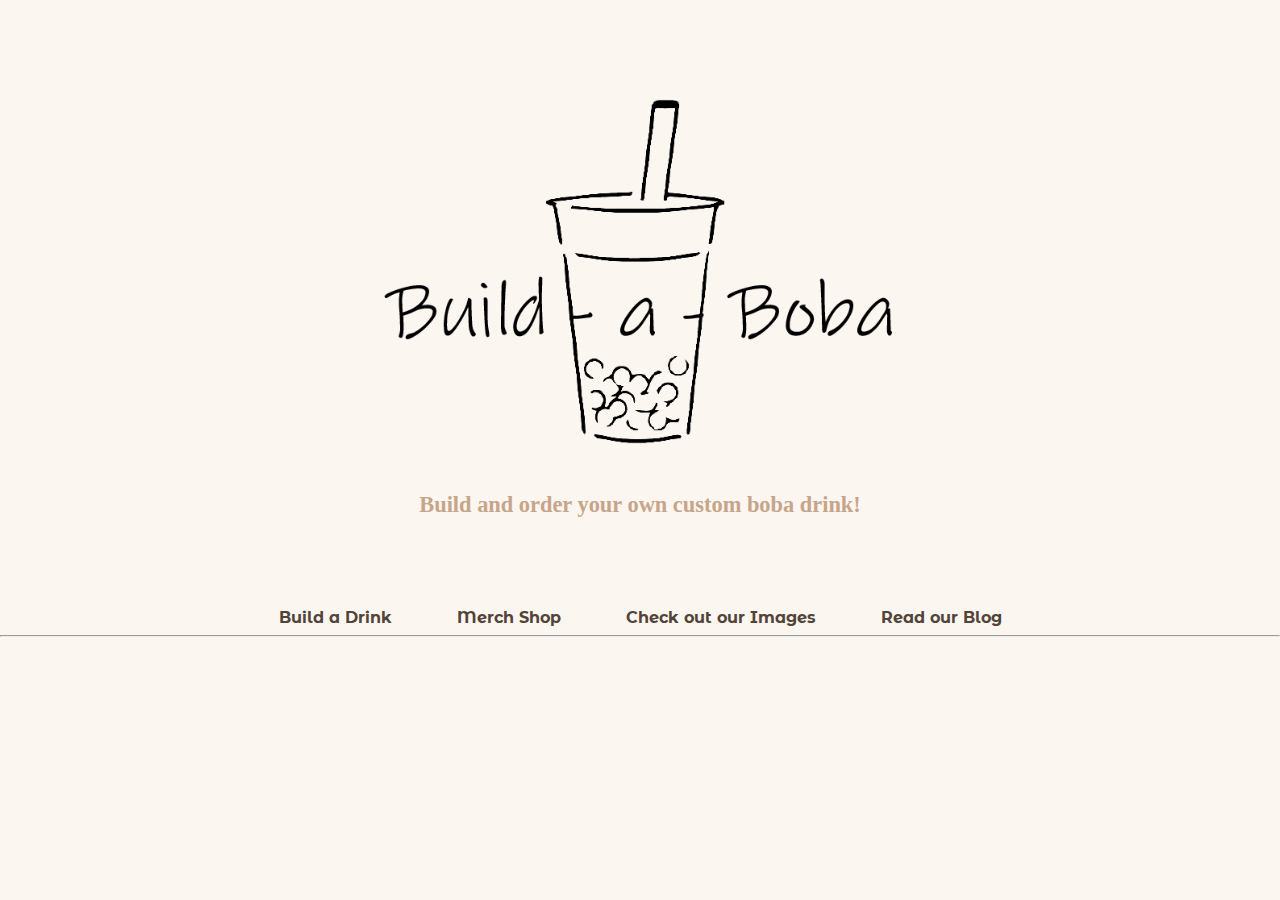
<file: index.html>
<!doctype html>
<html>
	<head>
		<title>Build a Boba</title>
		<script type="text/javascript" src="https://ajax.googleapis.com/ajax/libs/jquery/3.1.0/jquery.min.js"></script>
		<link rel="stylesheet" type="text/css" href="main.css"/>
		<link rel="stylesheet" type="text/css" href="index.css"/>
	</head>

	<body>
		<div class="content-wrap index_content">
			<img class="logo_big" src="images/logo_text.png"/>
			<h1>Build and order your own custom boba drink!</h1>

			<div class="index_links">
				<a href="build.html">Build a Drink</a>
				<a href="404.html">Merch Shop</a>
				<a href="404.html">Check out our Images</a>
				<a href="blog.html">Read our Blog</a>
				<hr/>
			</div>
		</div>

		<footer>

		</footer>

	</body>


</html>
</file>
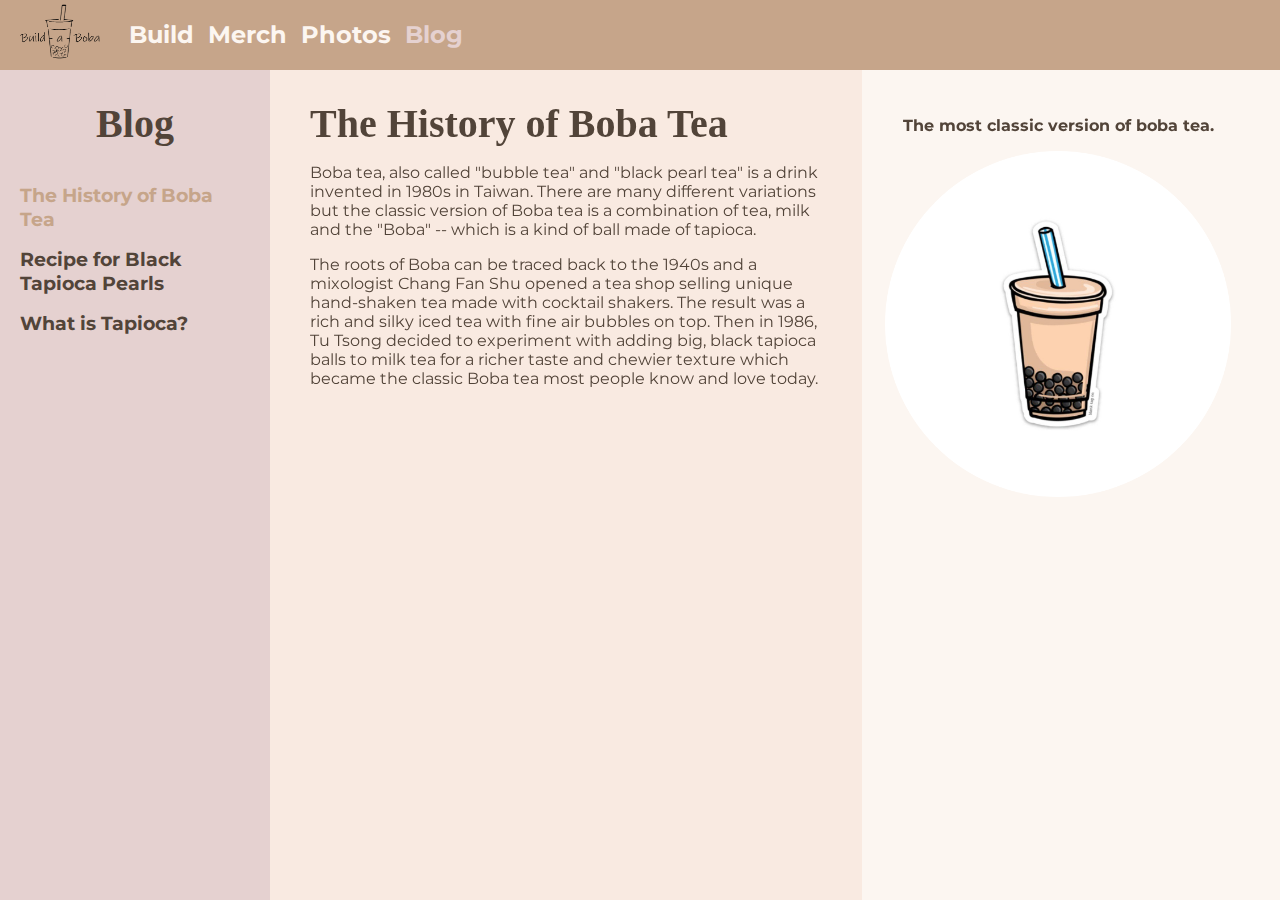
<file: blog.html>
<!doctype html>
<html>
	<head>
		<title>Build a Boba</title>
		<script type="text/javascript" src="https://ajax.googleapis.com/ajax/libs/jquery/3.1.0/jquery.min.js"></script>
		<link rel="stylesheet" type="text/css" href="main.css"/>
		<link rel="stylesheet" type="text/css" href="header.css"/>
		<link rel="stylesheet" type="text/css" href="blog.css"/>
		<!-- <script type="text/javascript" src="header.js"></script> -->
		<script type="text/javascript" src="blog.js"></script>
	</head>

	<body>
		<header>
			<a href="index.html"><img class="logo_small" src="images/logo_text.png" alt="Build-a-Boba logo"/></a>
			<a class="page_link" href="build.html"><h2>Build</h2></a>
			<a class="page_link" href="404.html"><h2>Merch</h2></a>
			<a class="page_link" href="404.html"><h2>Photos</h2></a>
			<a class="page_link here" href="#"><h2>Blog</h2></a>
		</header>

		<div class="content-wrap">
			<div class="blog_menu">
				<h1>Blog</h1>
				<ul class="blog_links">
					<li id="blog_history_toggle" class="selected"><h2>The History of Boba Tea</h2></li>
					<li id="blog_recipe_toggle"><h2>Recipe for Black Tapioca Pearls</g2></li>
					<li id="blog_tapioca_toggle"><h2>What is Tapioca?</h2></li> 
				</ul>
			</div>

			<div class="blog_content">
				<div class="blog_text">
					<div id="blog_history">
						<h1>The History of Boba Tea</h1>
						<p>
							Boba tea, also called "bubble tea" and "black pearl tea" is a drink invented in 1980s in Taiwan. There are many different variations but the classic version of Boba tea is a combination of tea, milk and the "Boba" -- which is a kind of ball made of tapioca.
						</p>
						<p>
							The roots of Boba can be traced back to the 1940s and a mixologist  Chang Fan Shu opened a tea shop selling unique hand-shaken tea made with cocktail shakers. The result was a rich and silky iced tea with fine air bubbles on top. Then in 1986, Tu Tsong decided to experiment with adding big, black tapioca balls to milk tea for a richer taste and chewier texture which became the classic Boba tea most people know and love today.
						</p>
					</div>

					<div id="blog_recipe" class="hidden">
						<h1>Recipe for Black Tapioca Pearls</h1>
						<h3>Black Tapioca Pearls in 5 steps</h3>
						<ol>
							<li>
								Place tapioca starch(6 tablespoon) in a bowl. Mix tapioca flour and water with a fork until they start to stick together. Transfer to a flat surface and knead until the dough becomes smooth.
							</li>
							<li>
								Divide the dough into 2 and roll each forming thin sticks. Cut them into small pieces. Try to make them as even in size as possible.Roll each piece in between your palms to turn them into small balls. 
							</li>
							<li>
								Bring 2 cups of water to a rolling boil in a small pot. Add the tapioca pearls to the boiling water and let it cook for 15 minutes.
							</li>
							<li>
								Remove from heat and let it rest for a few minutes. They will shrink back to the original size.
							</li>
							<li>
								Transfer tapioca pearls into a sugar syrup or a bowl with a little water to prevent them from sticking together.
							</li>
						</ol>
					</div>

					<div id="blog_tapioca" class="hidden">
						<h1>What is Tapioca?</h1>
						<p>
							Tapioca (/ˌtæpiˈoʊkə/; Portuguese: [tapiˈɔkɐ]) is a starch extracted from the storage roots of the cassava plant (Manihot esculenta, also known as manioc), a species native to the north region central-west region of Brazil, and certain parts of West Africa[1] but whose use is now spread throughout South America. The plant was brought by the Portuguese to much of West Indies, Africa and Asia. It is a perennial shrub adapted to the hot conditions of tropical lowlands. Cassava copes better with poor soils than many other food plants.
						</p>
						<p>
							Although tapioca is a staple food for millions of people in tropical countries, it provides only carbohydrate food value, and is low in protein, vitamins and minerals. In other countries, it is used as a thickening agent in various manufactured foods.
						</p>
					</div>
				</div>

				<div class="blog_graphic">
					<div id="blog_history_graphic">
						<h3>The most classic version of boba tea.</h3>
						<img src="images/blog_history.png"/>
					</div>
					<div id="blog_recipe_graphic" class="hidden">
						<h2>Video: How to make Black Tapioca Pearls</h2>
						<img src="images/blog_recipe.png"/>
						<h3>Prep Time:</h3>
						10 mins
						<br/>
						<h3>Servings:</h3>
						2 servings
					</div>
					<div id="blog_tapioca_graphic" class="hidden">
						<h3> Tapioca Starch</h3>
						<img src="images/blog_tapioca.png"/>
					</div>
				</div>
			</div>

			

		</div>

		<footer>

		</footer>

	</body>


</html>
</file>
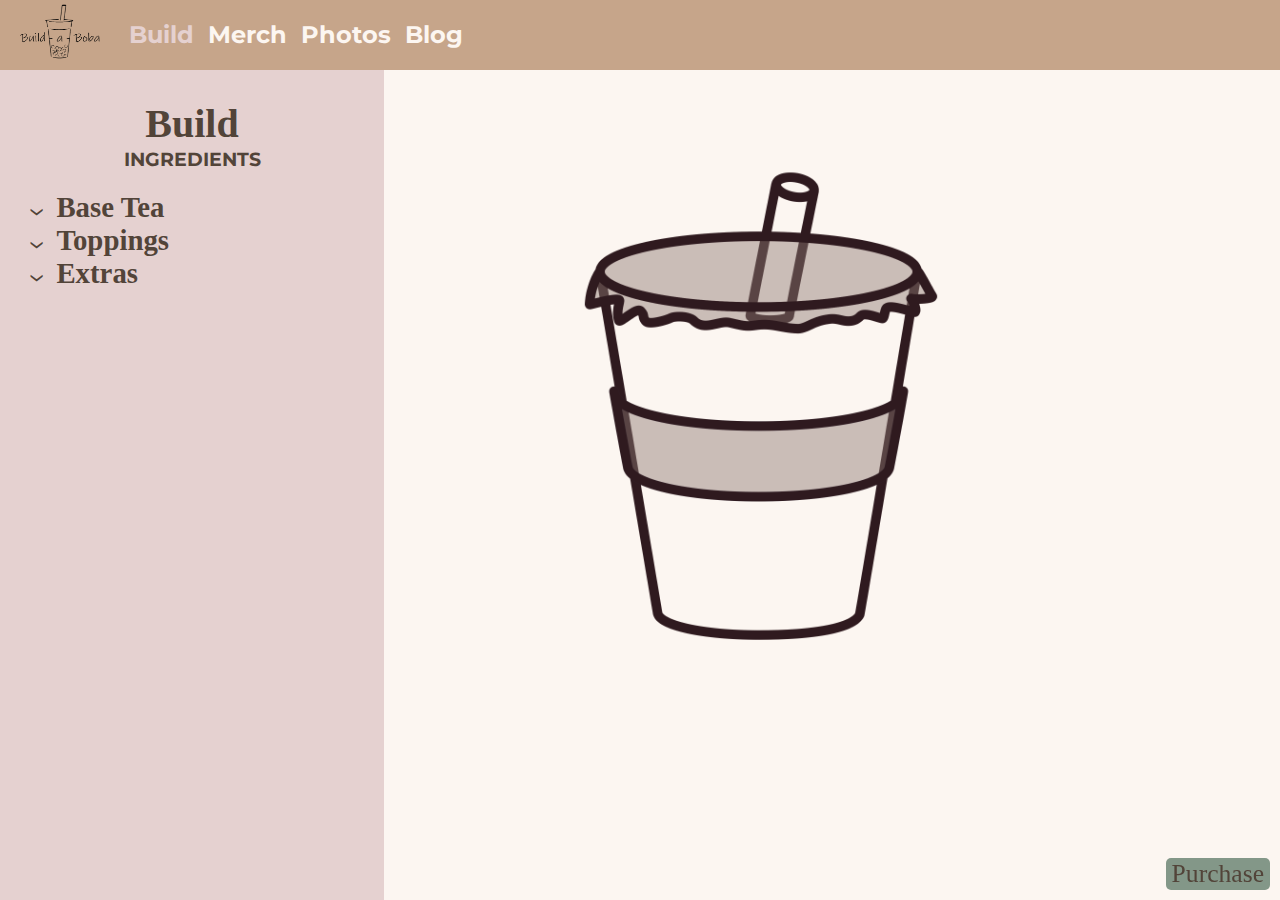
<file: build.html>
<!doctype html>
<html>
	<head>
		<title>Build a Boba</title>
		<script type="text/javascript" src="https://ajax.googleapis.com/ajax/libs/jquery/3.1.0/jquery.min.js"></script>
		<link rel="stylesheet" type="text/css" href="main.css"/>
		<link rel="stylesheet" type="text/css" href="header.css"/>
		<link rel="stylesheet" type="text/css" href="build.css"/>
		<link rel="stylesheet" type="text/css" href="payment.css"/>
		<script type="text/javascript" src="build.js"></script>
		<script type="text/javascript" src="payment.js"></script>
	</head>

	<body>
		<header>
			<a href="index.html"><img class="logo_small" src="images/logo_text.png" alt="Build-a-Boba logo"/></a>
			<a class="page_link here" href="#"><h2>Build</h2></a>
			<a class="page_link" href="404.html"><h2>Merch</h2></a>
			<a class="page_link" href="404.html"><h2>Photos</h2></a>
			<a class="page_link" href="blog.html"><h2>Blog</h2></a>
		</header>

		<div class="content-wrap">
			<div id="build_content" class="build_menu">
				<h1>Build</h1>
				<h2 class="subheading">INGREDIENTS</h2>

				<ul>
					<li>
						<div class="toggle-list" id="tea_toggle"><div id="tea_arrow">&#8249;</div></div>
						<h3 id="tea_title">Base Tea</h3>
						<ol class="toggle-list-content" id="tea_list">
							<li id="tea_milk">Milk Tea</li>
							<li id="tea_taro">Taro Tea</li>
							<li id="tea_green">Green Tea</li>
						</ol>
					</li>

					<li>
						<div class="toggle-list"  id="topping_toggle"><div id="topping_arrow">&#8249;</div></div>
						<h3 id="topping_title">Toppings</h3>
						<ol class="toggle-list-content"  id="topping_list">
							<li id="topping_tapioca">Tapioca</li>
							<li id="topping_aloe">Aloe</li>
							<li id="topping_cheese">Cheese Foam</li>
						</ol>
					</li>

					<li>
						<div class="toggle-list" id="extra_toggle"><div id="extra_arrow">&#8249;</div></div>
						<h3 id="extra_title">Extras</h3>
						<ol class="toggle-list-content"  id="extra_list">
							<li id="extra_sugar">Sugar</li>
							<li id="extra_ice">Ice</li>
						</ol>
					</li>
				</ul>
			</div>

			<div id="purchase_content" class="build_menu hidden">
				<h1>Payment</h1>
				<h2 class="subheading">REVIEW ORDER</h2>

				<div class="toggle-list" id="payment_order-toggle"><div id="tea_arrow">&#8249;</div></div>
				<h3 id="payment_order-title">YOUR BOXED ORDER</h3>
				<ol class="toggle-list-content" id="tea_list">
					<li id="tea_milk">Milk Tea</li>
					<li id="tea_taro">Taro Tea</li>
					<li id="tea_green">Green Tea</li>
				</ol>

				<h4 class="split-para">SUBTOTAL<span>$3.99</span></h4>
				<h4 class="split-para">ORDER FEE<span>$0.90</span></h4>
				<h4 class="split-para">SALES TAX<span>$0.24</span></h4>
				<h2 class="total-title">ORDER TOTAL</h2>
				<h2 class="total">$5.13</h2>
				
				<div class="button-cont">
					<button class="purchase_button" id="myBtn">PURCHASE</button>
				</div>
				
				
			</div>

			<div class="build_graphic purchase_graphic">
				<div class="graphic_overlay" id="graphic_tea">
					<div class="graphic_overlay" id="graphic_extra_ice">
						<div class="graphic_overlay" id="graphic_toppings_tapioca">
							<div class="graphic_overlay" id="graphic_toppings_aloe">
								<div class="graphic_overlay" id="graphic_toppings_cheese">
									<div class="graphic_overlay" id="graphic_base"></div>
								</div>
							</div>
						</div>
					</div>
				</div>
			</div>

			<button id="purchase_switch" class="purchase_button">
				Purchase
			</button>

			<button id="build_switch" class="purchase_button hidden">
				Back to Drink Builder
			</button>

			<div id="myModal" class="modal  hidden">
  					<!-- Modal content -->
  					<div class="modal-content">
						<span class="close">&times;</span>
						<form>
							Payment Type:<br>
							<select name="payment" id="payment">
								<option value="gPay">Google Pay</option>
								<option value="aPay">Apple Pay</option>
								<option value="cCard">Credit Card</option>
							</select><br><br>
							Email:<br>
							<input type="text" name="firstname" value="johndoe@gmail.com">
							<br><br>
							Credit Card:<br>
							<input type="text" name="lastname" value="****1234">
							<br><br>
						</form>
							<a href="complete.html"><button class="purchase_button end">SUBMIT</button></a>
					</div>
			</div>
		</div>


		<footer>

		</footer>

	</body>


</html>
</file>
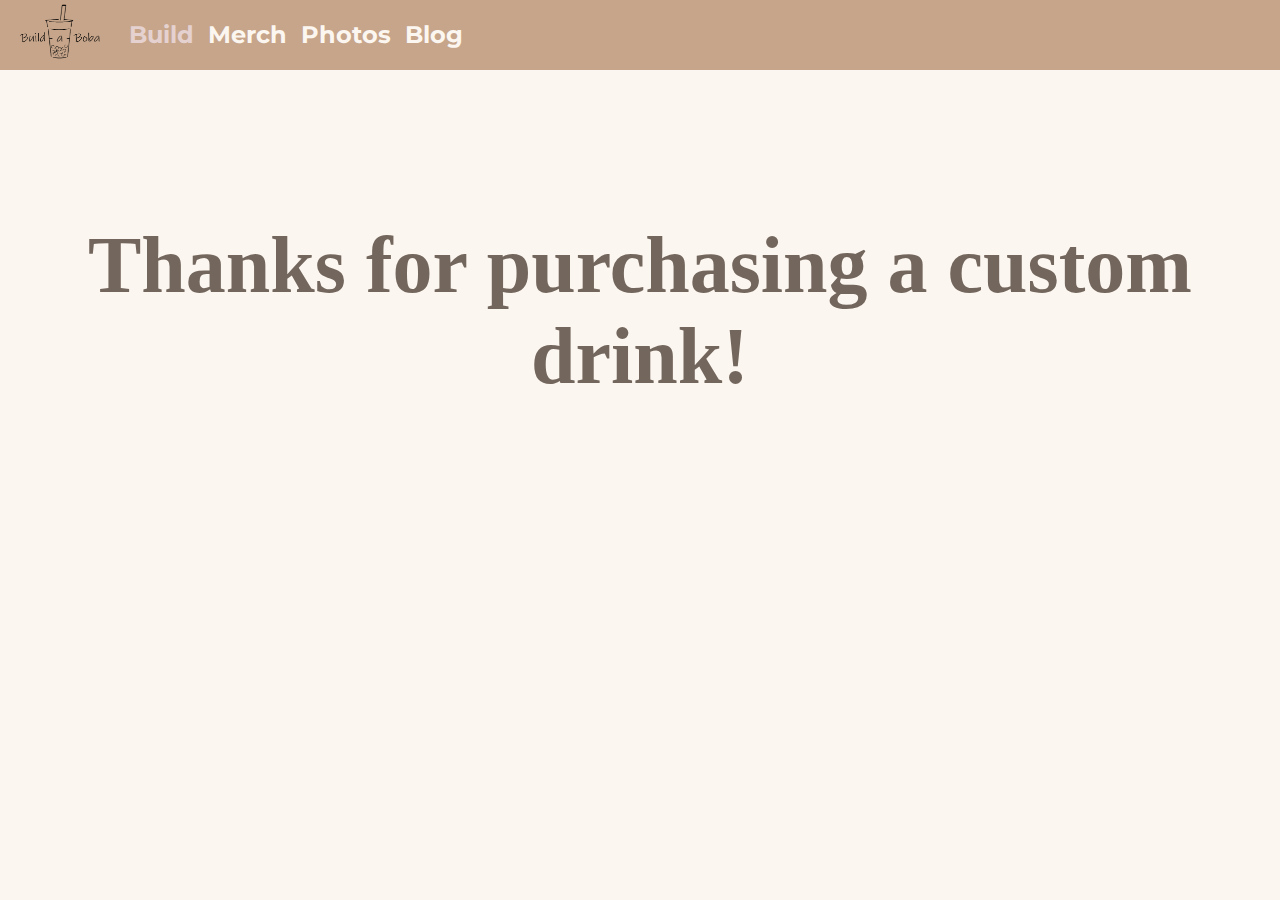
<file: complete.html>
<!doctype html>
<html>
	<head>
		<title>Build a Boba</title>
		<script type="text/javascript" src="https://ajax.googleapis.com/ajax/libs/jquery/3.1.0/jquery.min.js"></script>
		<link rel="stylesheet" type="text/css" href="main.css"/>
		<link rel="stylesheet" type="text/css" href="header.css"/>
	</head>

	<body>
		<header>
			<a href="index.html"><img class="logo_small" src="images/logo_text.png" alt="Build-a-Boba logo"/></a>
			<a class="page_link here" href="#"><h2>Build</h2></a>
			<a class="page_link" href="#"><h2>Merch</h2></a>
			<a class="page_link" href="#"><h2>Photos</h2></a>
			<a class="page_link" href="blog.html"><h2>Blog</h2></a>
		</header>

		<div class="content-wrap">
			<h1 id="complete">Thanks for purchasing a custom drink!</h1>
		</div>

		<footer>

		</footer>

	</body>


</html>
</file>
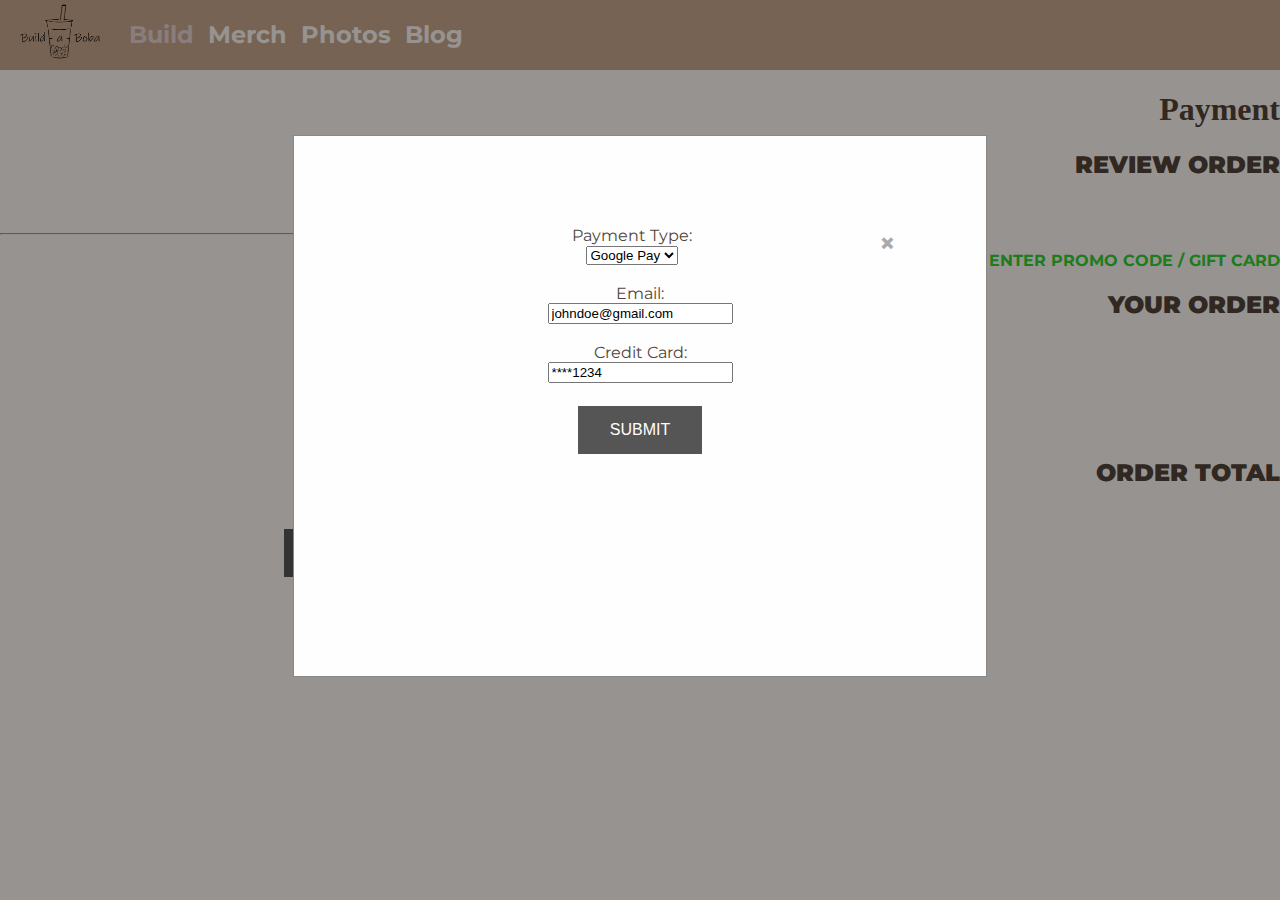
<file: payment.html>
<!doctype html>
<html>
	<head>
		<title>Build a Boba</title>
		<script type="text/javascript" src="https://ajax.googleapis.com/ajax/libs/jquery/3.1.0/jquery.min.js"></script>
		<link rel="stylesheet" type="text/css" href="main.css"/>
		<link rel="stylesheet" type="text/css" href="header.css"/>
		<link rel="stylesheet" type="text/css" href="payment.css"/>
		<!-- <script type="text/javascript" src="header.js"></script> -->
	</head>

	<body>
		<header>
			<a href="index.html"><img class="logo_small" src="images/logo_text.png" alt="Build-a-Boba logo"/></a>
			<a class="page_link here" href="#"><h2>Build</h2></a>
			<a class="page_link" href="#"><h2>Merch</h2></a>
			<a class="page_link" href="#"><h2>Photos</h2></a>
			<a class="page_link" href="blog.html"><h2>Blog</h2></a>
		</header>

<!--		-->
		<div class="content-wrap">
			<div class="payment_menu">
				<h1>Payment</h1>
				<h2><b>REVIEW ORDER</b></h2>
				<p class="split-para"><u>YOUR BOXED ORDER<span>⌄</span></u></p>
				
				<hr>
				<p style="color:limegreen;"><b>ENTER PROMO CODE / GIFT CARD</b></p>
				
				<h2><b>YOUR ORDER</b></h2>
				<h3 class="split-para">SUBTOTAL<span>5.99</span></h3>
				<h3 class="split-para">ORDER FEE<span>1.49</span></h3>
				<h3 class="split-para">SALES TAX<span>0.24</span></h3>
				<h2><b>ORDER TOTAL</b></h2>
				<h3 class="split-para"><span>7.72</span></h3><br>
				
				<div class="button-cont">
					<button class="purchase-butt" id="myBtn">PURCHASE</button>
				</div>
				
				<div id="myModal" class="modal">
  					<!-- Modal content -->
  					<div class="modal-content">
						<span class="close">&times;</span>
						<form>
							Payment Type:<br>
							<select name="payment" id="payment">
								<option value="gPay">Google Pay</option>
								<option value="aPay">Apple Pay</option>
								<option value="cCard">Credit Card</option>
							</select><br><br>
							Email:<br>
							<input type="text" name="firstname" value="johndoe@gmail.com">
							<br><br>
							Credit Card:<br>
							<input type="text" name="lastname" value="****1234">
							<br><br>
							<button id="submit" value="Submit" class="purchase-butt">SUBMIT</button>
						</form>
					</div>
				</div>
				
			</div>
		</div>
		
		<footer></footer>

<script>
// Get the modal
var modal = document.getElementById("myModal");

// Get the button that opens the modal
var btn = document.getElementById("myBtn");

// Get the <span> element that closes the modal
var span = document.getElementsByClassName("close")[0];
	
var sub = document.getElementById("submit");

// When the user clicks the button, open the modal 
btn.onclick = function() {
  modal.style.display = "block";
}

// When the user clicks on <span> (x), close the modal
span.onclick = function() {
  modal.style.display = "none";
}

// When the user clicks anywhere outside of the modal, close it
window.onclick = function(event) {
  if (event.target == modal) {
    modal.style.display = "none";
  }
}

</script>
		
	</body>
</html>
</file>
<file: main.css>
@import url('https://fonts.googleapis.com/css2?family=Montserrat&display=swap');

a {
	cursor: pointer;
	color: #FCF6F1;
	text-decoration: none;
	transition: color .2s ease;
}



body {
	color: #524439;
	background-color: #FCF6F1;
	margin: 0;
	font-family: "Montserrat";
}

h1 {
	font-family: "Gabriola";
}

h2, h3 {
	font-family: "Montserrat";
}

.content-wrap {
	padding-top: 70px;
	margin: 0;
	height: 100%;
	text-align: right;
}

.hidden {
	display: none;
}

.selected {
	color: #839788;
}

#complete {
	text-align: center;
	font-size: 5em;
	margin-top: 150px;
	opacity: 0.8;
}
</file>
<file: index.css>
@import url('https://fonts.googleapis.com/css2?family=Montserrat+Alternates:wght@300&display=swap');

.index_content {
	text-align: center;
	font-family: "Montserrat Alternates";
}

.index_content h1 {
	color: #C6A58A;
	font-size: 1.4em;
}

.index_content a {
	color: #524439;
	display: inline-block;
	margin: auto 30px;
}
.index_content a:hover {
	color: #E5D1D0;
}

.logo_big {
	min-width: 300px;
	width: 40vw;
	margin: auto;
}

.index_links {
	margin-top: 10vh;
	font-weight: bold;
}
</file>
<file: header.css>
@import url('https://fonts.googleapis.com/css2?family=Montserrat&display=swap');
@import url('https://fonts.googleapis.com/css2?family=Montserrat+Alternates:wght@300&display=swap');

header {
	height: 70px;
	width: 100vw;
	position: fixed;
	z-index: 1;
	top: 0;
	left: 0;
	background-color: #C6A58A;
	text-align: left;
	user-select: none;
}

.logo_small {
	height: 90%;
	display: inline-block;
	margin: auto 20px;
}

.page_link {
	display: inline-block;
	margin: auto 5px;
	font-family: "Montserrat Alternates";
	vertical-align: top;
}

.page_link:hover {
	color: #E5D1D0;
}

.here {
	color: #E5D1D0;
}
</file>
<file: blog.css>
.blog_menu {
  height: 100vh;
  width: 270px;
  background-color: #E5D1D0;
  position: fixed;
  top: 0;
  left: 0;
  padding-top: 100px;
  text-align: center;
}

h1 {
	margin: 0;
	font-size: 2.5em;
}


.content-wrap h2 {
	font-size: 1.2em;
	transition: color .2s ease;
}

.content-wrap h3 {
	font-size: 1em;
}

.content-wrap h2:hover {
	color: #C6A58A;
}

ul {
	list-style: none;
	padding: 20px;
	margin: 0;
	text-align: left;
}

.blog_content {
  height: 100vh;
  width: 100vw;
  position: fixed;
  top: 0;
  left: 0;
  padding: 0;
  padding-top: 70px;
  text-align: center;
  margin-left: 270px;
  overflow: scroll;
  vertical-align: top;
  text-align: left;
}

.blog_text {
  height: 100%;
  min-width: 200px;
  width: 40vw;
  background-color: #F9EAE1;
  position: relative;
  top: 0;
  left: 0;
  padding: 30px 40px;
  text-align: left;
  margin: 0;
  display: inline-block;
  vertical-align: top;
}

.blog_graphic {
	padding-top: 30px;
	background-color: #FCF6F1;
	width: 30vw;
	height: 100%;
	display: inline-block;
	vertical-align: top;
	text-align: center;
}

.blog_graphic img {
	width: 90%;
	margin: auto;
}

.selected {
	color: #C6A58A;
}

.blog_links h2 {
	cursor: pointer;
}
</file>
<file: build.css>
.build_menu {
	padding-top: 100px;
	background-color: #E5D1D0;
	max-width: 400px;
	width: 30vw;
	margin: 0;
	text-align: center;
	height: 100vh;
	position: fixed;
	top: 0;
	left: 0;
}


#tea_arrow, #topping_arrow, #extra_arrow {
	user-select: none;
	transform: rotate(-90deg);
	height: 20px;
	width: 10px;
	margin: auto;
	display: inline-block;
}

.toggle-list {
	font-size: 200%;
	line-height: 50%;
	display: inline-block;
	width: 18px;
	height: 20px;
	vertical-align: middle;
	margin: 0 3px 1px -27px;

	cursor: pointer;
	background-color: transparent;
	font-family: "Montserrat";
	transition: transform 0.4s ease;
}

.toggle-list:hover {
	color: #C6A58A;
}


.toggle-list-content {
	height: 0;
	transition: height .4s ease;
	overflow: hidden;
}

.toggle-list-content.open {
	height: 80px;
}

.toggle-list-content li {
	display: block;
	cursor: pointer;
	user-select: none;
	z-index: 2;
	font-size: 1.2em;
	margin-bottom: 2px;
}

.toggle-list-content li:hover{
	color: #839788;
}

ol, ul {
	list-style: none;
	margin: auto;
	width: 80%;
	text-align: left;
}

li {
	padding: 0;
}

.build_menu h1 {
	margin: 0;
	font-size: 2.5em;
}
.build_menu h2 {
	font-size: 1.2em;
	font-family: "Montserrat";
	margin: 0;
}

.build_menu h3 {
	display: inline-block;
	font-family: "Gabriola";
	font-size: 1.8em;
	margin: 0;
	cursor: pointer;
	user-select: none;
}

.build_menu h3:hover {
	color: #C6A58A;
}



.build_graphic {
	position: absolute;
	max-width: 400px;
	width: 40vw;
	margin-right: 25vw;
	margin-top: 10vh;
	display: inline-block;
	text-align: right;
	right: 0;
}

.build_graphic img {
	width: 90%;
	position: relative;
}

#graphic_base {

}

.graphic_overlay {
	position: relative;
	top: 0;
	left: 0;
	min-height: 500px;
	background-size: cover;
	display: block;
	background-image: url("images/clear.png");
	transition: background-image .4s ease;
}

#graphic_base {
	background-image: url("images/boba_base.png");
}
#graphic_tea {
}


#purchase_switch {
	position: fixed;
	bottom: 0;
	right: 0;
	margin-right: 10px;
	margin-bottom: 10px;
}

.purchase_button {
	font-size: 1.6em;
	/*font-weight: bold;*/
	font-family: "Gabriola";
	color: #524439;
	background-color: #839788;
	border-radius: 5px;
	border: 0px solid white;
	transition: background-color .2s ease;
}

.purchase_button:hover {
	background-color: #C6A58A;
}


h2.subheading {
	margin-bottom: 20px;
}
</file>
<file: payment.css>
.build_menu.payment_menu {
  padding-top: 100px;
  background-color: #E5D1D0;
  max-width: 450px;
  width: 35vw;
  margin: 0;
  text-align:left;
  height: 100vh;
  position: fixed;
  top: 0;
  left: 0;
}



.split-para { 
	display: block;
	margin: 15px auto;
  font-family: "Montserrat";
  text-align: left;
  width: 180px;
}

.split-para span { 
	display:block;
	float:right;
	width:0%;
	margin-right:10px;
}

.button-cont {
    text-align: center;
}

.purchase-butt {
	background-color: #555555;
	border: none;
	color: white;
	padding: 15px 32px;
	text-decoration: none;
	display: inline-block;
	font-size: 16px;
	margin: 4px 2px;
	cursor: pointer;
}

/* The Modal (background) */
.modal {
  position: fixed; /* Stay in place */
  z-index: 2; /* Sit on top */
  left: 0;
  top: 0;
  width: 100%; /* Full width */
  height: 100%; /* Full height */
  overflow: auto; /* Enable scroll if needed */
  background-color: rgb(0,0,0); /* Fallback color */
  background-color: rgba(0,0,0,0.4); /* Black w/ opacity */
  text-align: center;

}

/* Modal Content/Box */
.modal-content {
  background-color: #fefefe;
  margin: 15vh auto; /* 15% from the top and centered */
  padding: 10vh;
  border: 1px solid #888;
  width: 40vw; /* Could be more or less, depending on screen size */
  height: 40vh;
}

/* The Close Button */
.close {
  color: #aaa;
  float: right;
  font-size: 28px;
  font-weight: bold;
}

.close:hover,
.close:focus {
  color: black;
  text-decoration: none;
  cursor: pointer;
}

.form-centered {
	text-align: center;
}

h2.total-title {
  margin-top: 50px;
}

h2.total {
  font-family: "Gabriola";
  font-size: 1.7em;
  margin-top: 5px;
  margin-bottom: 50px;
}


#build_switch {
  background-color: lightslategray;
  margin-top: 10px;
  margin-right: 10px;
}

.purchase_button.end {
  margin-top: 50px;
}
</file>
